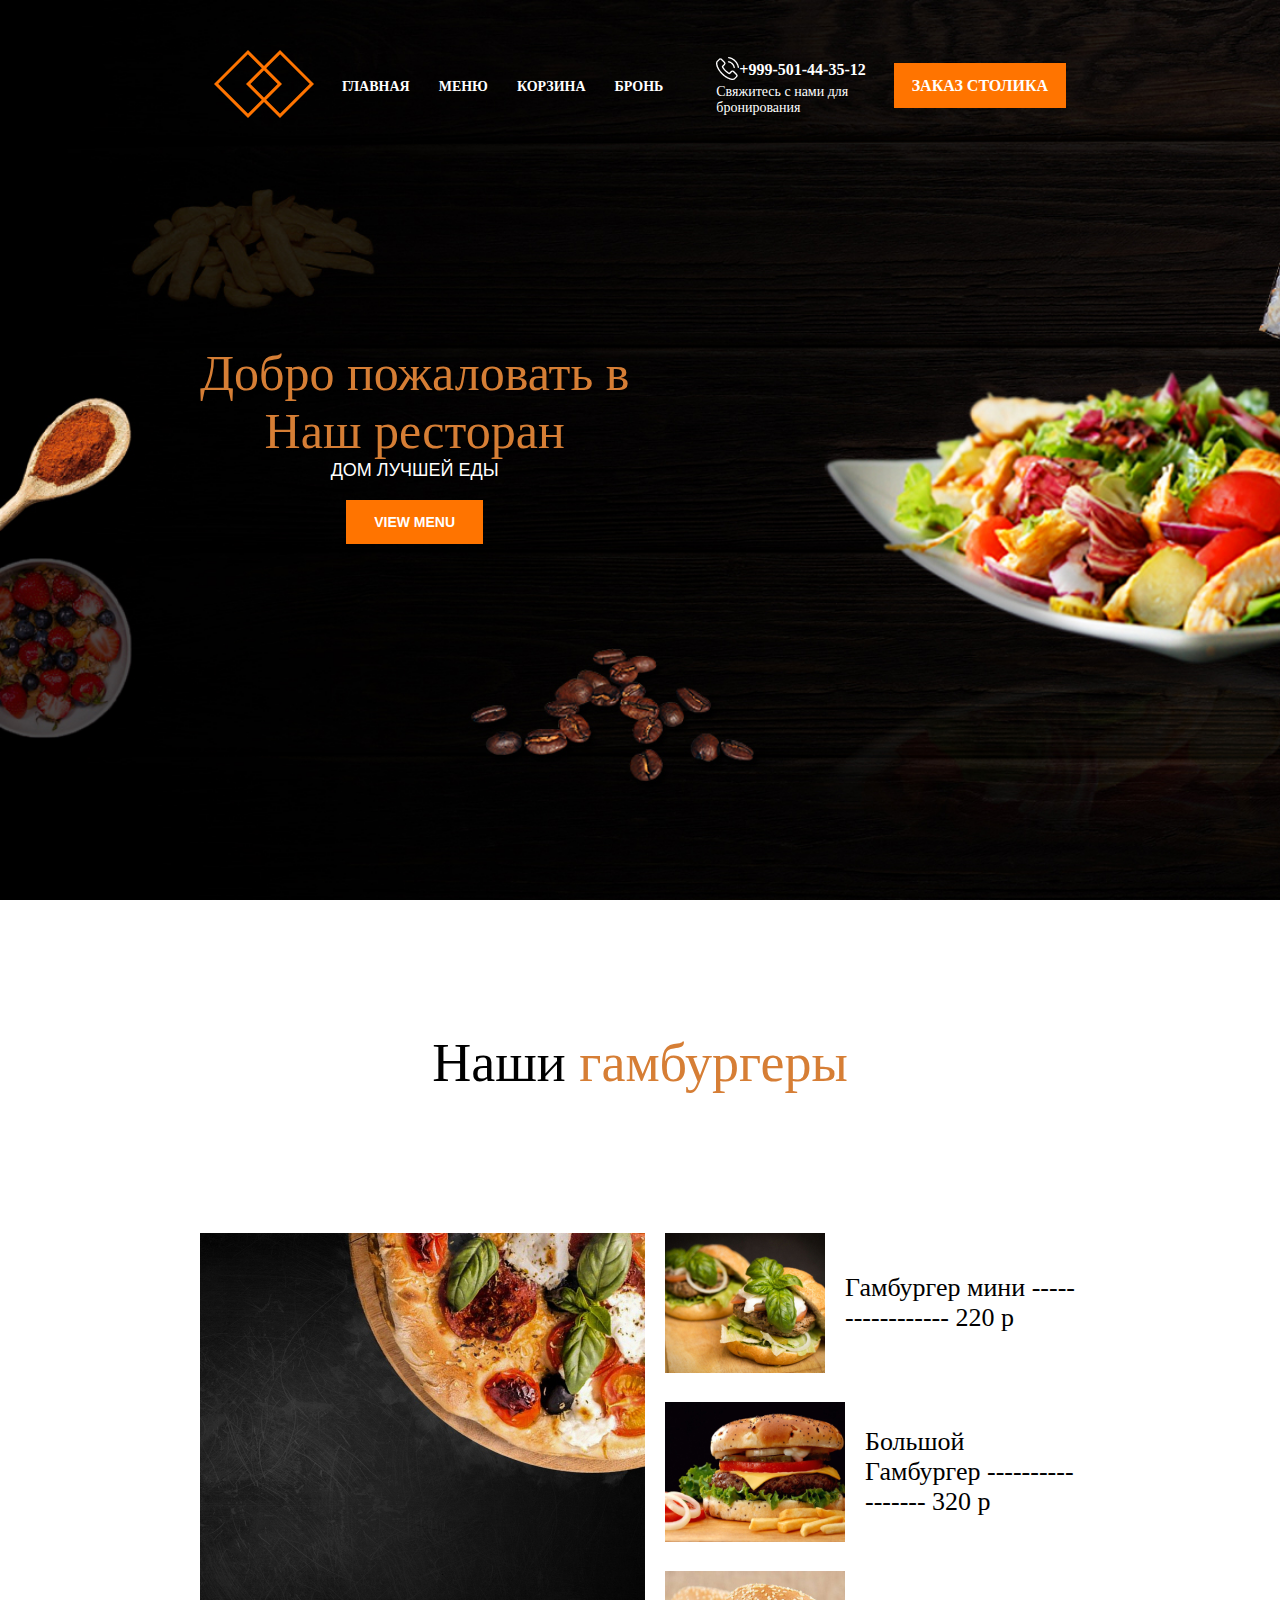
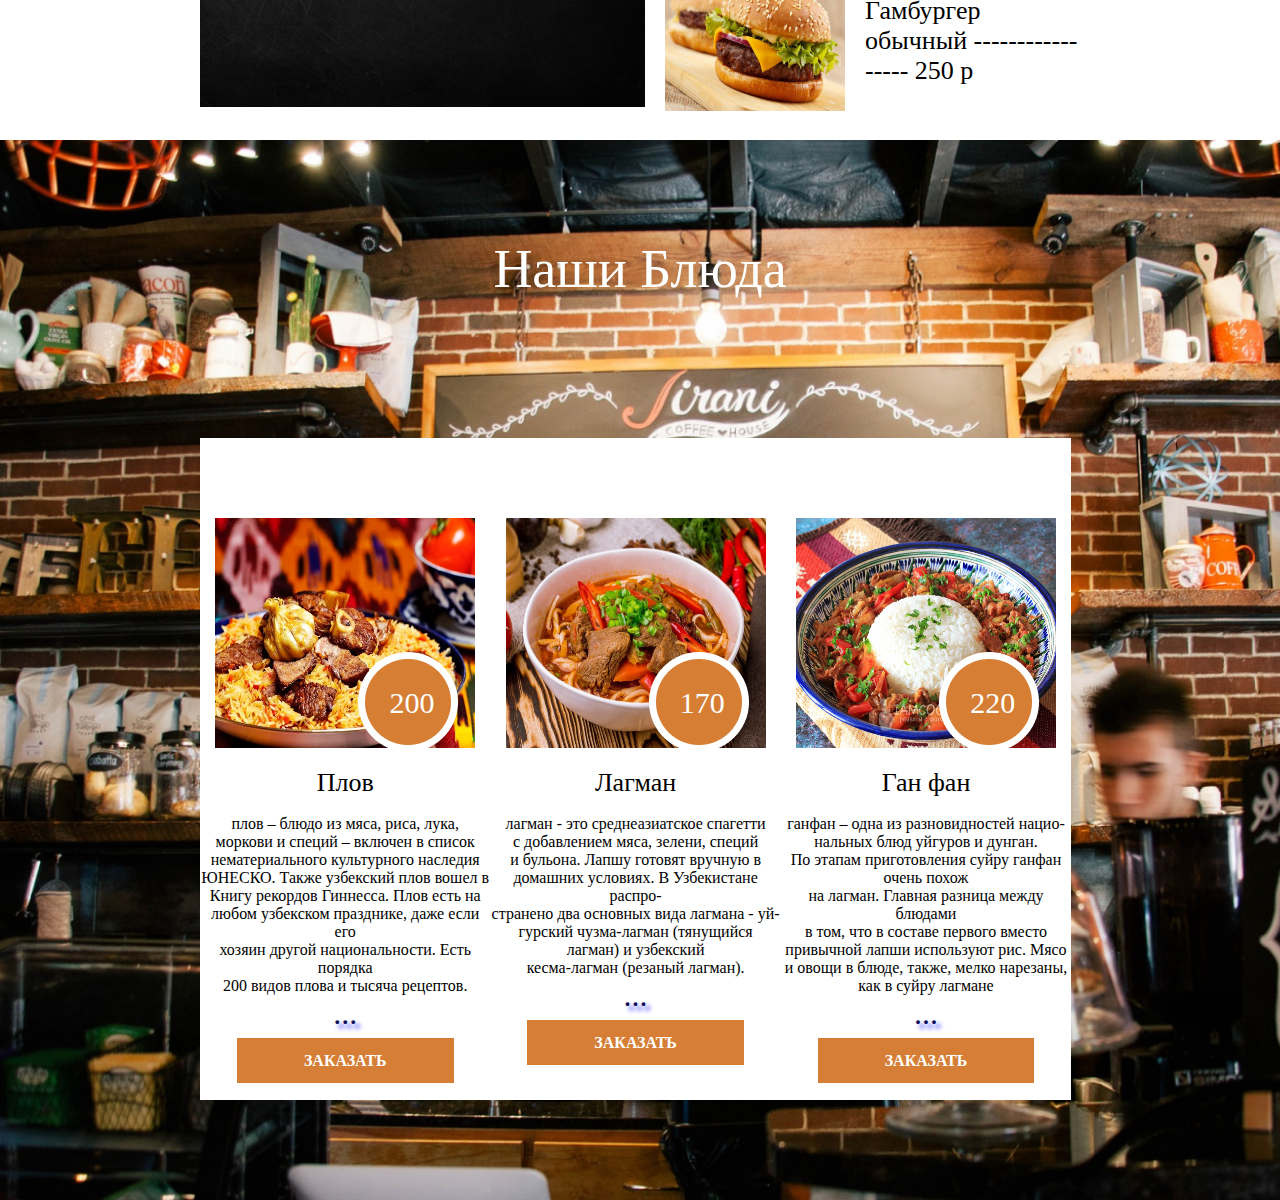
<file: index.html>
<!DOCTYPE html>
<html lang="en">

<head>
    <meta charset="UTF-8">
    <link rel="stylesheet" href="style3.css">
    <title>restoran</title>
</head>

<body>

    <div class="header">
        <div class="container">
            <div class="header-line">
                <div class="header-logo">
                    <img src="./logo.png.png" alt="">
                </div>


                <div class="nav">
                    <a class="nav-item" href="#!">ГЛАВНАЯ</a>
                    <a class="nav-item" href="#!">МЕНЮ</a>
                    <a class="nav-item" href="./korzina.html">КОРЗИНА</a>
                    <a class="nav-item" href="#!">БРОНЬ</a>
                </div>

                <div class="phone">
                    <div class="phone-holder">
                        <div class="phone-img">
                            <img src="./phone.png" alt="">
                        </div>
                        <div class="number"><a class="num" href="#!">+999-501-44-35-12</a></div>
                    </div>



                    <div class="phone-text">
                        Свяжитесь с нами для <br> бронирования
                    </div>
                </div>

                <div class="btn">
                    <a class="button" href="#!">ЗАКАЗ СТОЛИКА</a>
                </div>
            </div>





            <div class="header-down">
                <div class="header-title">
                    Добро пожаловать в

                    <div class="header-subtitle">
                        Наш ресторан
                    </div>
                    <div class="header-suptitle">
                        ДОМ ЛУЧШЕЙ ЕДЫ
                    </div>
                    <div class="header-bth">
                        <a href="#menu-items" class="header-button">VIEW MENU</a>
                    </div>
                </div>
            </div>
        </div>
    </div>

    <div class="dishes">

        <div class="container">
            <div class="dishes-title">
                Наши <span> гамбургеры</span>
            </div>

            <div class="burgers">
                <div class="burgers-image">
                    <img src="./pizza.jpg" alt="pizza">
                </div>

                <div class="burgers-items">
                    <div class="burger-item">
                        <img src="./burger.jpg" class="burger">
                        <div class="burger-text">
                            <span class="name">Гамбургер мини</span> ----------------- <span class="cost"> 220 </span> р

                        </div>
                    </div>
                    <div class="burger-item">
                        <img src="./bolshoj-gamburger-s-kartoshkoj-i-ovoshhami.jpg" class="burger">
                        <div class="burger-text">
                            <span class="name">Большой Гамбургер</span> ----------------- <span class="cost"> 320</span> р
                        </div>
                    </div>
                    <div class="burger-item">
                        <img src="./05d851bb31a66db0e399bd10d26d7569--homemade-burgers-cheat-meal.jpg" class="burger">
                        <div class="burger-text">
                            <span class="name">Гамбургер обычный</span> ----------------- <span class="cost">250</span> р
                        </div>
                    </div>
                </div>
            </div>
        </div>

    </div>

    <div class="menu">

        <div class="container">

            <div class="menu-title">
                Наши Блюда
            </div>

            <div class="menu-items" id="menu-items">

                <div class="menu-item">
                    <div class="menu-image">
                        <img src="./плоа.jpg" class="menu-img">
                        <div class="price">
                            <img src="./price.png" class="price-image">
                            <div class="price-420">
                                200
                            </div>
                        </div>
                    </div>
                    <div class="menu-text">
                        Плов
                    </div>
                    <div class="menu-subtext">
                        плов – блюдо из мяса, риса, лука,<br> моркови и специй – включен в список<br> нематериального культурного наследия<br>ЮНЕСКО. Также узбекский плов вошел в <br>Книгу рекордов Гиннесса. Плов есть на<br>любом узбекском празднике,
                        даже если его <br>хозяин другой национальности. Есть порядка<br> 200 видов плова и тысяча рецептов.
                    </div>
                    <div class="points" onclick="vivod()">
                        ...
                    </div>
                    <div class="ingredient" id="plov">
                        Ингредиенты:<br>v 300 грамм масло<br> 460 грамм баранины либо<br> говядины<br> 1 лук<br> 460 грамм моркови<br> Соль

                        <br> 0,5 литра воды<br> 1 кг рис<br> 2 чеснока<br> 2 красных перца<br> ? чайной ложки кумин<br> 200 грамм изюма<br>
                    </div>
                    <div class="menu-button">
                        <a href="nuris.html" class="menu-btn"> ЗАКАЗАТЬ</a>
                    </div>

                </div>
                <div class="menu-item">
                    <div class="menu-image">
                        <img src="./лагман.jpg" class="menu-img">
                        <div class="price">
                            <img src="./price.png" class="price-image">
                            <div class="price-420">
                                170
                            </div>
                        </div>
                    </div>
                    <div class="menu-text">
                        Лагман
                    </div>
                    <div class="menu-subtext">
                        лагман - это среднеазиатское спагетти <br>с добавлением мяса, зелени, специй<br> и бульона. Лапшу готовят вручную в<br> домашних условиях. В Узбекистане распро-<br>странено два основных вида лагмана - уй-<br>гурский чузма-лагман
                        (тянущийся
                        <br> лагман) и узбекский <br>кесма-лагман (резаный лагман).
                    </div>
                    <div class="points" onclick="vivod2()">
                        ...
                    </div>
                    <div class="ingredient" id="lagman">
                        Ингредиенты<br> 2 луковицы;<br> 3 моркови;<br> 1 перец;<br> 4 столовые ложки<br> растительного масла;<br> 700 г баранины;<br> 4 помидора;<br> 2 стакана воды;<br> соль, сахар, чёрный перец — по вкусу;<br> 5 картофелин;<br> 2 лавровых
                        листа;
                        <br> 400 г лапши для лагмана.<br>
                    </div>
                    <div class="menu-button">
                        <a href="nuris2.html" class="menu-btn"> ЗАКАЗАТЬ</a>
                    </div>
                </div>



                <div class="menu-item">
                    <div class="menu-image">
                        <img src="./гань фань.jpg" class="menu-img">
                        <div class="price">
                            <img src="./price.png" class="price-image">
                            <div class="price-420">
                                220
                            </div>
                        </div>
                    </div>
                    <div class="menu-text">
                        Ган фан
                    </div>
                    <div class="menu-subtext">
                        ганфан – одна из разновидностей нацио-<br>нальных блюд уйгуров и дунган.<br> По этапам приготовления суйру ганфан очень похож
                        <br> на лагман. Главная разница между блюдами <br>в том, что в составе первого вместо<br> привычной лапши используют рис. Мясо<br> и овощи в блюде, также, мелко нарезаны,<br> как в суйру лагмане </div>
                    <div class="points" onclick="vivod3()">
                        ...
                    </div>
                    <div class="ingredient" id="ganfan">
                        ингредиенты: Говядина - 350 г<br> Рис - 250 г<br> Масло растительное - 5-6 ст.л.<br> Лук репчатый - 1 шт.<br> Чеснок - 4 зубчика<br> Помидоры - 150 г<br> Томатная паста - 1 ч.л. <br> Сахар - 1 ч.л.<br> Соевый соус - 1.5 ст.л.<br>                        Вода - 100 мл<br> Перец болгарский - 2 шт.<br> Перец острый - по вкусу<br> Соль - по вкусу<br>
                    </div>

                    <div class="menu-button">
                        <a href="ganfan.html" class="menu-btn"> ЗАКАЗАТЬ</a>
                    </div>
                </div>
            </div>
        </div>
    </div>
    <script src="js.js"></script>

</body>

</html>
</file>
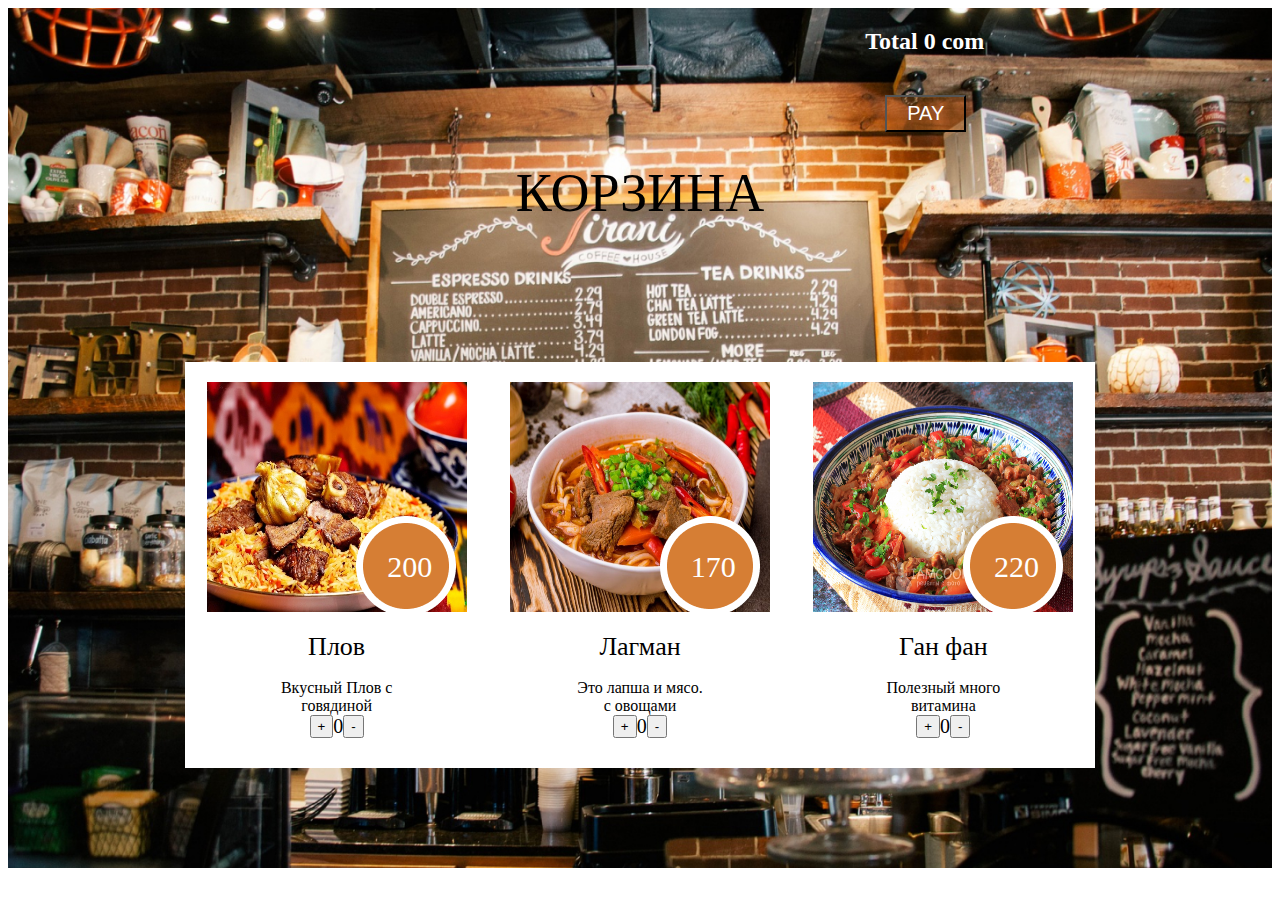
<file: korzina.html>
<!DOCTYPE html>
<html lang="en">

<head>
    <meta charset="UTF-8">
    <link rel="stylesheet" href="style2.css">
    <title>Document</title>
</head>

<body onload="total()">

    <div class="menu">
        <div class="in-cart">
            <div class="elem-total">
                <h2>Total <span id="total">0</span><span> com</span> </h2>
                <button class="pay" id="pay">PAY</button>
            </div>
            <div class="elems">
                <!-- <div class="elem">
                    <img src="images/1.webp" alt="" class="elem-image">
                    <div class="elem-info">
                        <h3 class="elem-head">Kimono</h3>
                        <p class="elem-description">Yellow kimono with flowers</p>
                        <button class="counter" id="plus">+</button>
                        <span class="elem-num">0</span>
                        <button class="counter" id="minus">-</button>
                    </div>
                </div> -->
            </div>
        </div>

        <div class="container">

            <div class="menu-title">
                КОРЗИНА
            </div>

            <div class="menu-items" id="menu-items">

                <div class="menu-item">

                    <div class="menu-image">
                        <img src="./плоа.jpg" class="menu-img">
                        <div class="price">
                            <img src="./price.png" class="price-image">
                            <div class="price-420">
                                200
                            </div>
                        </div>
                    </div>
                    <div class="menu-text">
                        Плов
                    </div>
                    <div class="menu-subtext">
                        Вкусный Плов с <br> говядиной
                    </div>
                    <div class="chet">
                        <button class="plus" onclick="add(this)">
                            +
                        </button>
                        <div class="menu-kol">
                            0
                        </div>
                        <button class="minus" onclick="minus(this)">
                            -
                        </button>

                    </div>




                </div>
                <div class="menu-item">
                    <div class="menu-image">
                        <img src="./лагман.jpg" class="menu-img">
                        <div class="price">
                            <img src="./price.png" class="price-image">
                            <div class="price-420">
                                170
                            </div>
                        </div>
                    </div>
                    <div class="menu-text">
                        Лагман
                    </div>
                    <div class="menu-subtext">
                        Это лапша и мясо.<br> с овощами
                    </div>
                    <div class="chet">
                        <button class="plus" onclick="add(this)">
                            +
                        </button>
                        <div class="menu-kol">
                            0
                        </div>
                        <button class="minus" onclick="minus(this)">
                            -
                        </button>

                    </div>

                </div>



                <div class="menu-item">
                    <div class="menu-image">
                        <img src="./гань фань.jpg" class="menu-img">
                        <div class="price">
                            <img src="./price.png" class="price-image">
                            <div class="price-420">
                                220
                            </div>
                        </div>
                    </div>
                    <div class="menu-text">
                        Ган фан
                    </div>
                    <div class="menu-subtext">
                        Полезный много <br> витамина
                    </div>
                    <div class="chet">
                        <button class="plus" onclick="add(this)">
                            +
                        </button>
                        <div class="menu-kol">
                            0
                        </div>
                        <button class="minus" onclick="minus(this)">
                            -
                        </button>

                    </div>


                </div>
            </div>
        </div>
    </div>
</body>
<script src="js.js"></script>
<script src="cart.js"></script>



</html>
</file>
<file: style3.css>
body {
        margin: 0;
    }
    
    .container {
        margin: 0px 200px;
    }
    
    .header {
        background-image: url(bg.jpg);
        height: 100vh;
        background-repeat: no-repeat;
        background-size: cover;
    }
    
    .header-line {
        padding-top: 50px;
        display: flex;
        align-items: center;
        justify-content: space-around;
    }
    
    .nav-item {
        color: #fff;
        text-decoration: none;
        font-weight: 700;
        font-size: 14px;
        margin-right: 25px;
        transition: color o.3s linear;
    }
    
    .nav-item:hover {
        color: rgb(34, 0, 255);
    }
    
    .num {
        color: #fff;
        text-decoration: none;
        font-weight: 700;
        transition: 0.3s linear;
    }
    
    .num:hover {
        color: red;
    }
    
    .phone-text {
        font-size: 14px;
        font-weight: 400;
        color: #fff;
    }
    
    .phone-holder {
        display: flex;
        align-items: center;
    }
    
    .button {
        background-color: #FF7400;
        color: #fff;
        text-decoration: none;
        padding: 14px 18px;
        font-weight: 700;
    }
    
    .button:hover {
        background-color: orangered;
        transition: 0.2s linear;
    }
    
    .header-down {
        position: relative;
    }
    
    .header-title {
        color: #D67E35;
        font-size: 50px;
        font-weight: 400;
        text-align: center;
        position: absolute;
        left: 0;
        margin-top: 222px;
        margin-bottom: 12px;
    }
    
    .header-suptitle {
        color: #fff;
        font-size: 18px;
        font-family: "Open Sans", sans-serif;
    }
    
    .header-button {
        background-color: #FF7400;
        padding: 14px 28px;
        color: #fff;
        font-size: 14px;
        font-weight: 700;
        font-family: "Open Sans", sans-serif;
        text-decoration: none;
        transition: 0.2s linear;
    }
    
    .header-button:hover {
        background-color: crimson
    }
    
    .dishes-title {
        font-size: 54px;
        font-weight: 400;
        text-align: center;
        padding-top: 132px;
        margin-bottom: 139px;
    }
    
    .dishes-title span {
        color: #D67E35;
    }
    
    .burgers {
        display: flex;
        justify-content: center;
    }
    
    .burger-item {
        display: flex;
        align-items: center;
        margin-bottom: 29px;
    }
    
    .burger {
        height: 140px;
        width: 180px;
    }
    
    .burgers-image {
        margin-right: 20px;
    }
    
    .burger-text {
        font-size: 26px;
        margin-left: 20px;
    }
    
    .menu {
        background-image: url(bar-1869656_1920\ 2.jpg);
        background-repeat: no-repeat;
        background-size: cover;
        padding-bottom: 100px;
    }
    
    .menu-title {
        font-size: 54px;
        padding-top: 98px;
        color: #fff;
        text-align: center;
        padding-bottom: 138px;
    }
    
    .menu-items {
        display: flex;
    }
    
    .menu-item {
        background-color: #fff;
        text-align: center;
        width: 33%;
        padding-top: 80px;
        padding-bottom: 30px;
    }
    
    .menu-text {
        font-size: 26px;
        padding-top: 16px;
        padding-bottom: 17px;
    }
    
    .menu-subtext {
        font-size: 16px;
    }
    
    .points {
        text-shadow: 4px 4px 5px blue, 0 0 9em red;
        color: rgb(14, 14, 95);
        font-size: 2em;
    }
    
    .ingredient {
        display: none;
    }
    
    .menu-btn {
        background-color: #D67E35;
        text-decoration: none;
        padding: 14px 67px;
        color: #fff;
        font-weight: 700;
        font-size: 16px;
    }
    
    .menu-btn:hover {
        background-color: orangered;
    }
    
    .menu-button {
        margin-top: 20px;
    }
    
    .price-image {
        position: absolute;
        bottom: 0;
        right: 32px;
    }
    
    .menu-image {
        position: relative;
    }
    
    .menu-img {
        height: 230px;
        width: 260px;
    }
    
    .price-420 {
        position: absolute;
        bottom: 32px;
        right: 56px;
        color: #fff;
        font-size: 30px;
    }
</file>
<file: style2.css>
.menu {
    background-image: url(bar-1869656_1920\ 2.jpg);
    background-repeat: no-repeat;
    background-size: cover;
    padding-bottom: 100px;
}

.benefits {
    max-width: 95%;
    margin: 0 auto;
    background-color: white;
    padding-top: 4%;
}

.items {
    display: flex;
    justify-content: space-between;
    flex-wrap: wrap;
    margin-top: 50px;
    padding-bottom: 40px;
}

.item {
    display: flex;
    flex-direction: column;
    align-items: center;
    max-width: 25%;
    min-width: 200px;
    padding: 20px;
    margin: 5px;
    position: relative;
    padding-bottom: 70px;
}

.benefits-text {
    margin-top: 1em;
}

.ben-header {
    text-align: center;
}

.ben-image {
    max-width: 250px;
}

#minmenu {
    position: absolute;
    z-index: 1;
    width: 100%;
    text-align: center;
    display: none;
}

#minmenu li {
    color: #fff;
    border: 1px solid gray;
    background-color: white;
    font-size: 30px;
    padding: 20px;
    margin: 5px;
}

.buy-now {
    position: absolute;
    bottom: 15px;
    background-color: rgba(245, 127, 30, 0.26);
    padding: 5px 20px;
    margin: 10px;
    font-size: 20px;
}

.pay {
    background-color: rgba(245, 127, 30, 0.26);
    padding: 5px 20px;
    margin: 20px;
    font-size: 20px;
    color: #fff;
}

.buy-now:hover,
.pay:hover {
    background-color: rgb(105, 55, 7);
    transition: 1s;
}

.cart {
    min-height: 1000px;
}

.centered-header {
    color: #fff;
    text-align: center;
    margin: auto 50px;
}

.in-cart {
    display: flex;
    flex-direction: row-reverse;
    justify-content: space-around;
}

.elem-total {
    color: #fff;
}

.elem {
    display: flex;
    padding: 40px;
    margin: 5px;
    border: 1px #fff;
    width: 500px;
    align-items: center;
}

.elem-image {
    width: 100px;
    margin: 0 20px;
}

.elem-description {
    margin: 30px 5px;
}

.counter {
    background-color: gray;
    border: 1px solid rgb(49, 47, 47);
    width: 10px;
}

@media only screen and (max-width: 750px) {
    header,
    fieldset,
    .items {
        display: flex;
    }
    #header ul {
        display: none;
    }
    .item {
        max-width: 400px;
    }
    #intro-title {
        font-size: 20px;
    }
    #btn_search {
        margin-top: 30px;
    }
    #nav-icon {
        display: flex;
        flex-direction: column;
        padding: 5px;
        background-color: beige;
        border-radius: 5px;
    }
    .line {
        width: 30px;
        height: 3px;
        background-color: rgb(83, 83, 83);
        margin: 4px;
    }
}

.menu-title {
    font-size: 54px;
    padding-top: 10px;
    color: black;
    text-align: center;
    padding-bottom: 138px;
}

.menu-item {
    background-color: #fff;
    text-align: center;
    width: 24%;
    padding-top: 20px;
    padding-bottom: 30px;
}

.menu-text {
    font-size: 26px;
    padding-top: 16px;
    padding-bottom: 17px;
}

.menu-subtext {
    font-size: 16px;
}

.chet {
    display: flex;
    justify-content: center;
}

.menu-kol {
    font-size: 20px;
}

.menu-btn {
    background-color: #D67E35;
    text-decoration: none;
    padding: 14px 67px;
    color: #fff;
    font-weight: 700;
    font-size: 16px;
}

.menu-btn:hover {
    background-color: orangered;
}

.menu-button {
    margin-top: 20px;
}

.price-image {
    position: absolute;
    bottom: 0;
    right: 32px;
}

.menu-image {
    position: relative;
}

.menu-img {
    height: 230px;
    width: 260px;
}

.price-420 {
    position: absolute;
    bottom: 32px;
    right: 56px;
    color: #fff;
    font-size: 30px;
}

.menu-items {
    justify-content: center;
    display: flex;
}

video {
    height: 700px;
    width: 650px;
}
</file>
